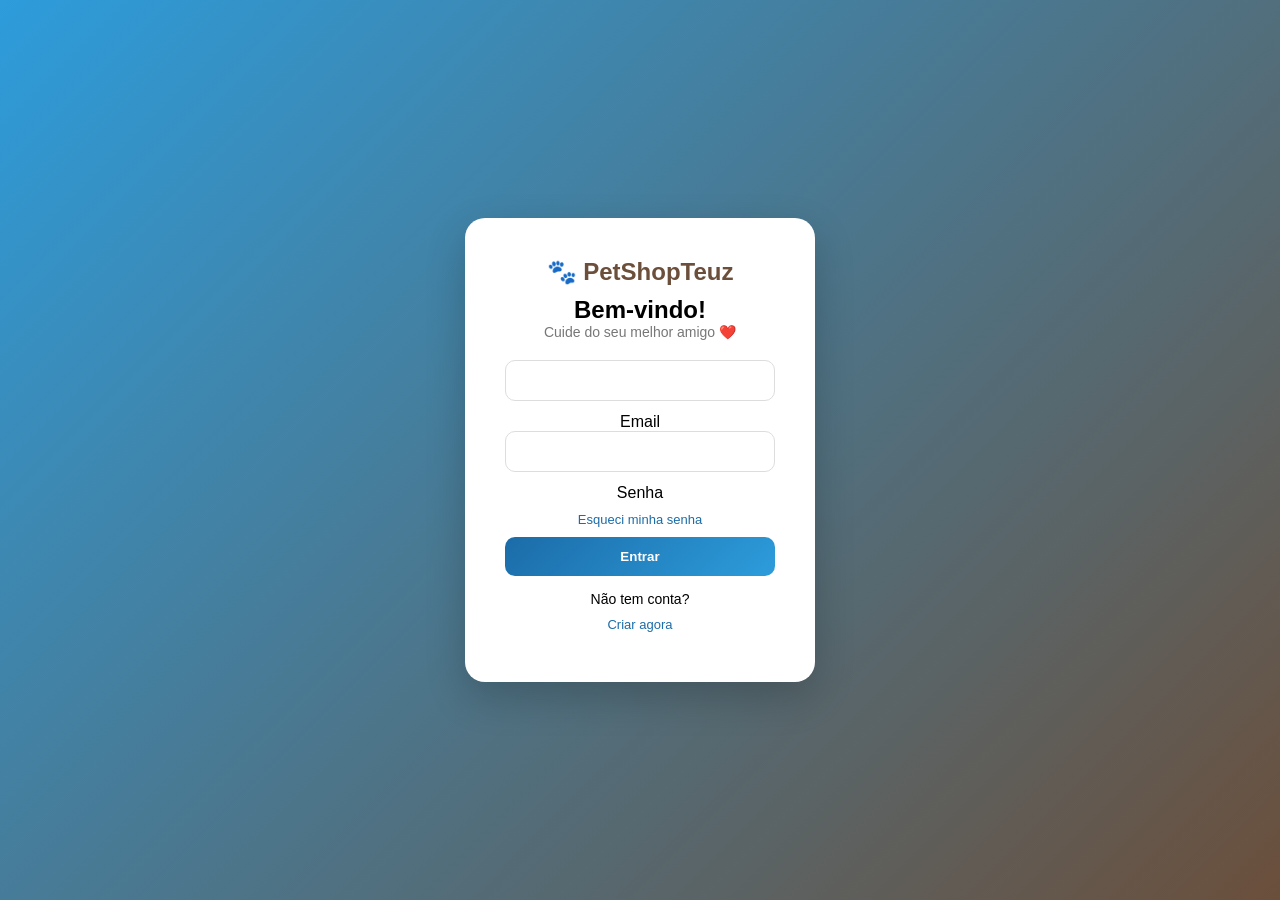
<file: index.html>
<!DOCTYPE html>
<html lang="pt-BR">
<head>
<meta charset="UTF-8">
<meta name="viewport" content="width=device-width, initial-scale=1.0">
<title>PetShopTeuz</title>


<style>
* {
  margin: 0;
  padding: 0;
  box-sizing: border-box;
  font-family: 'Poppins', sans-serif;
}

body {
  min-height: 100vh;
  background: linear-gradient(135deg, #2D9CDB, #6B4F3B);
  display: flex;
  justify-content: center;
  align-items: center;
}

.card {
  background: #fff;
  padding: 40px;
  border-radius: 20px;
  width: 350px;
  max-width: 90%;
  text-align: center;
  box-shadow: 0 15px 40px rgba(0,0,0,0.2);
}

.logo {
  font-size: 24px;
  font-weight: bold;
  color: #6B4F3B;
  margin-bottom: 10px;
}

p {
  font-size: 14px;
  color: #777;
  margin-bottom: 20px;
}

.input-group input {
  width: 100%;
  padding: 12px;
  margin-bottom: 12px;
  border-radius: 10px;
  border: 1px solid #ddd;
}

button {
  width: 100%;
  padding: 12px;
  border: none;
  border-radius: 10px;
  background: linear-gradient(135deg, #1B6CA8, #2D9CDB);
  color: white;
  font-weight: bold;
  cursor: pointer;
}

.link {
  display: block;
  margin: 10px 0;
  font-size: 13px;
  color: #1B6CA8;
  cursor: pointer;
}

.register {
  margin-top: 15px;
  font-size: 14px;
}

.hidden {
  display: none;
}
</style>
</head>

<body>

<div class="card">

  <div class="logo">🐾 PetShopTeuz</div>

  <!-- LOGIN -->
  <div id="login">
    <h2>Bem-vindo!</h2>
    <p>Cuide do seu melhor amigo ❤️</p>

   <div class="input-group">
    <input type="email" id="loginEmail" placeholder=" ">
    <label>Email</label>
</div>

<div class="input-group">
  <input type="password" id="loginSenha" placeholder=" ">
  <label>Senha</label>
</div>

    <span class="link" onclick="mostrar('esqueci')">Esqueci minha senha</span>

    <button onclick="login()">Entrar</button>

    <div class="register">
      Não tem conta? <span class="link" onclick="mostrar('cadastro')">Criar agora</span>
    </div>
  </div>

  <!-- CADASTRO -->
  <div id="cadastro" class="hidden">
    <h2>Criar Conta</h2>
    <p>Cadastre-se agora 🐶</p>

    <input type="text" id="nome" placeholder="Seu nome">
    <input type="email" id="cadEmail" placeholder="Seu e-mail">
    <input type="password" id="cadSenha" placeholder="Sua senha">

    <button onclick="cadastrar()">Cadastrar</button>

    <span class="link" onclick="mostrar('login')">Voltar para login</span>
  </div>

  <!-- ESQUECI SENHA -->
  <div id="esqueci" class="hidden">
    <h2>Recuperar Senha</h2>
    <p>Digite seu e-mail 📧</p>

    <input type="email" id="recEmail" placeholder="Seu e-mail">

    <button onclick="recuperar()">Enviar</button>

    <span class="link" onclick="mostrar('login')">Voltar para login</span>
  </div>

</div>

<script>
// Trocar telas
function mostrar(tela) {
  document.getElementById("login").classList.add("hidden");
  document.getElementById("cadastro").classList.add("hidden");
  document.getElementById("esqueci").classList.add("hidden");

  document.getElementById(tela).classList.remove("hidden");
}

// Login
function login() {
  const email = document.getElementById("loginEmail").value;
  const senha = document.getElementById("loginSenha").value;

  if (!email || !senha) {
    alert("Preencha todos os campos!");
    return;
  }

  alert("Login realizado com sucesso!");
}

// Cadastro
function cadastrar() {
  const nome = document.getElementById("nome").value;
  const email = document.getElementById("cadEmail").value;
  const senha = document.getElementById("cadSenha").value;

  if (!nome || !email || !senha) {
    alert("Preencha todos os campos!");
    return;
  }

  alert("Conta criada com sucesso!");
  mostrar('login');
}

// Recuperar senha
function recuperar() {
  const email = document.getElementById("recEmail").value;

  if (!email) {
    alert("Digite seu e-mail!");
    return;
  }

  alert("Link de recuperação enviado!");
  mostrar('login');
}
</script>

</body>
</html>
</file>
